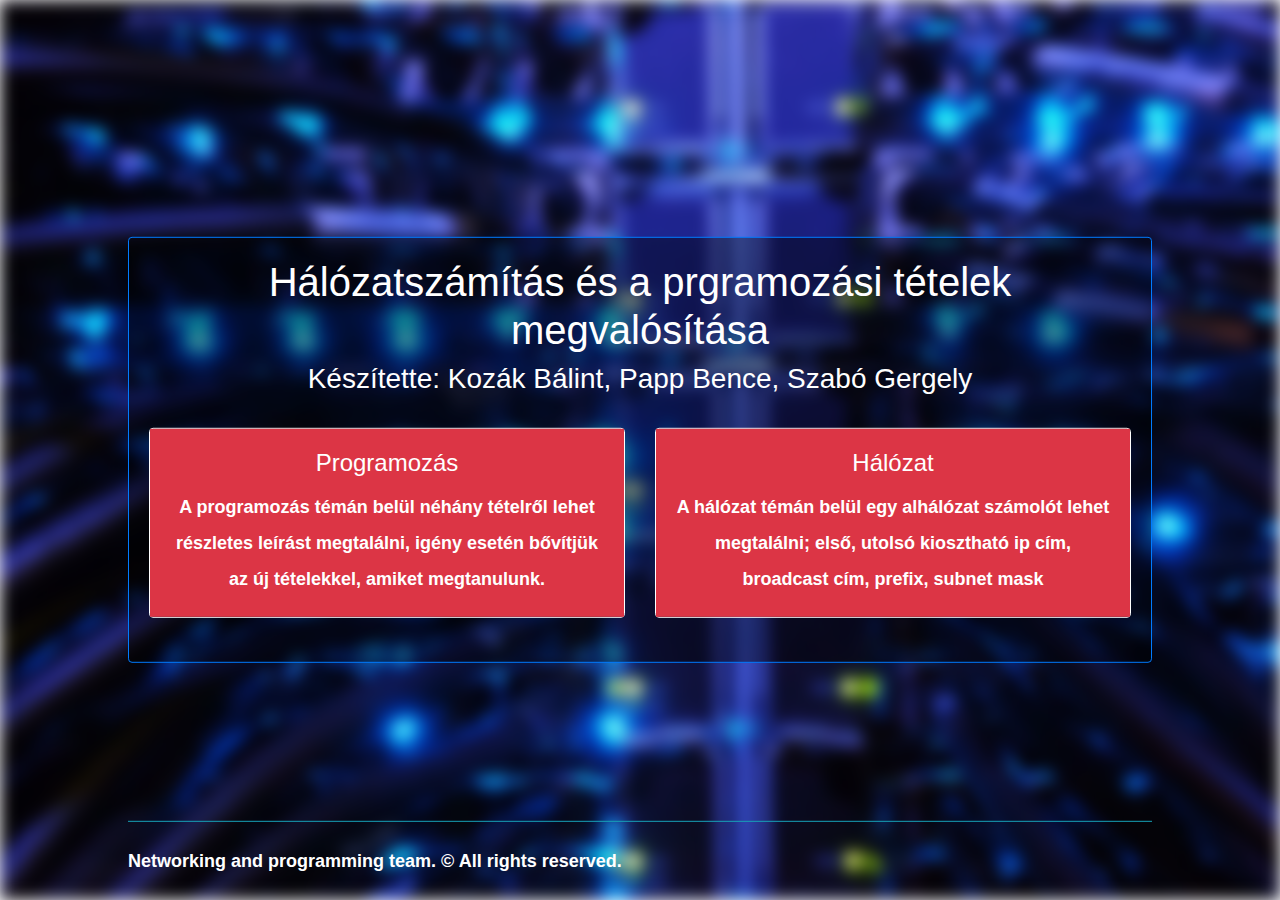
<file: index.html>
<!DOCTYPE html>
<html lang="en">
<head>
    <meta charset="UTF-8">
    <meta name="viewport" content="width=device-width, initial-scale=1.0">
    <link rel="stylesheet" href="https://maxcdn.bootstrapcdn.com/bootstrap/4.5.2/css/bootstrap.min.css">
    <link rel="stylesheet" href="css/styles.css">
    <title>Home</title>
</head>
<body>
<div class="mainImage"></div>
    <div class="border border-primary rounded bg-text">
        <h1 class="text-center">Hálózatszámítás és a prgramozási tételek megvalósítása</h1>
        <h3 class="text-center">Készítette: Kozák Bálint, Papp Bence, Szabó Gergely</h3>
    <br>

    <div class="row row-cols-1 row-cols-md-2">
      <div class="col mb-4">
        <a href="prog.html"><div class="card">
            <div class="card-body bg-danger">
              <h4 class="card-title">Programozás</h4>
              <p class="card-text">A programozás témán belül néhány tételről lehet részletes leírást megtalálni, igény esetén bővítjük az új tételekkel, amiket megtanulunk.</p>
            </div>
          </div></a>
        </div>
        <div class="col mb-4">
          <a href="halozat.html"><div class="card">
            <div class="card-body bg-danger">
              <h4 class="card-title">Hálózat</h4>
              <p class="card-text">A hálózat témán belül egy alhálózat számolót lehet megtalálni; első, utolsó kiosztható ip cím, broadcast cím, prefix, subnet mask</p>
          </div>
        </div></a>
    </div>
    </div>
    <div></div>
</div>
<footer class="border-top border-info footerClass">Networking and programming team. &copy All rights reserved.</footer>
</body>

</html>
</file>
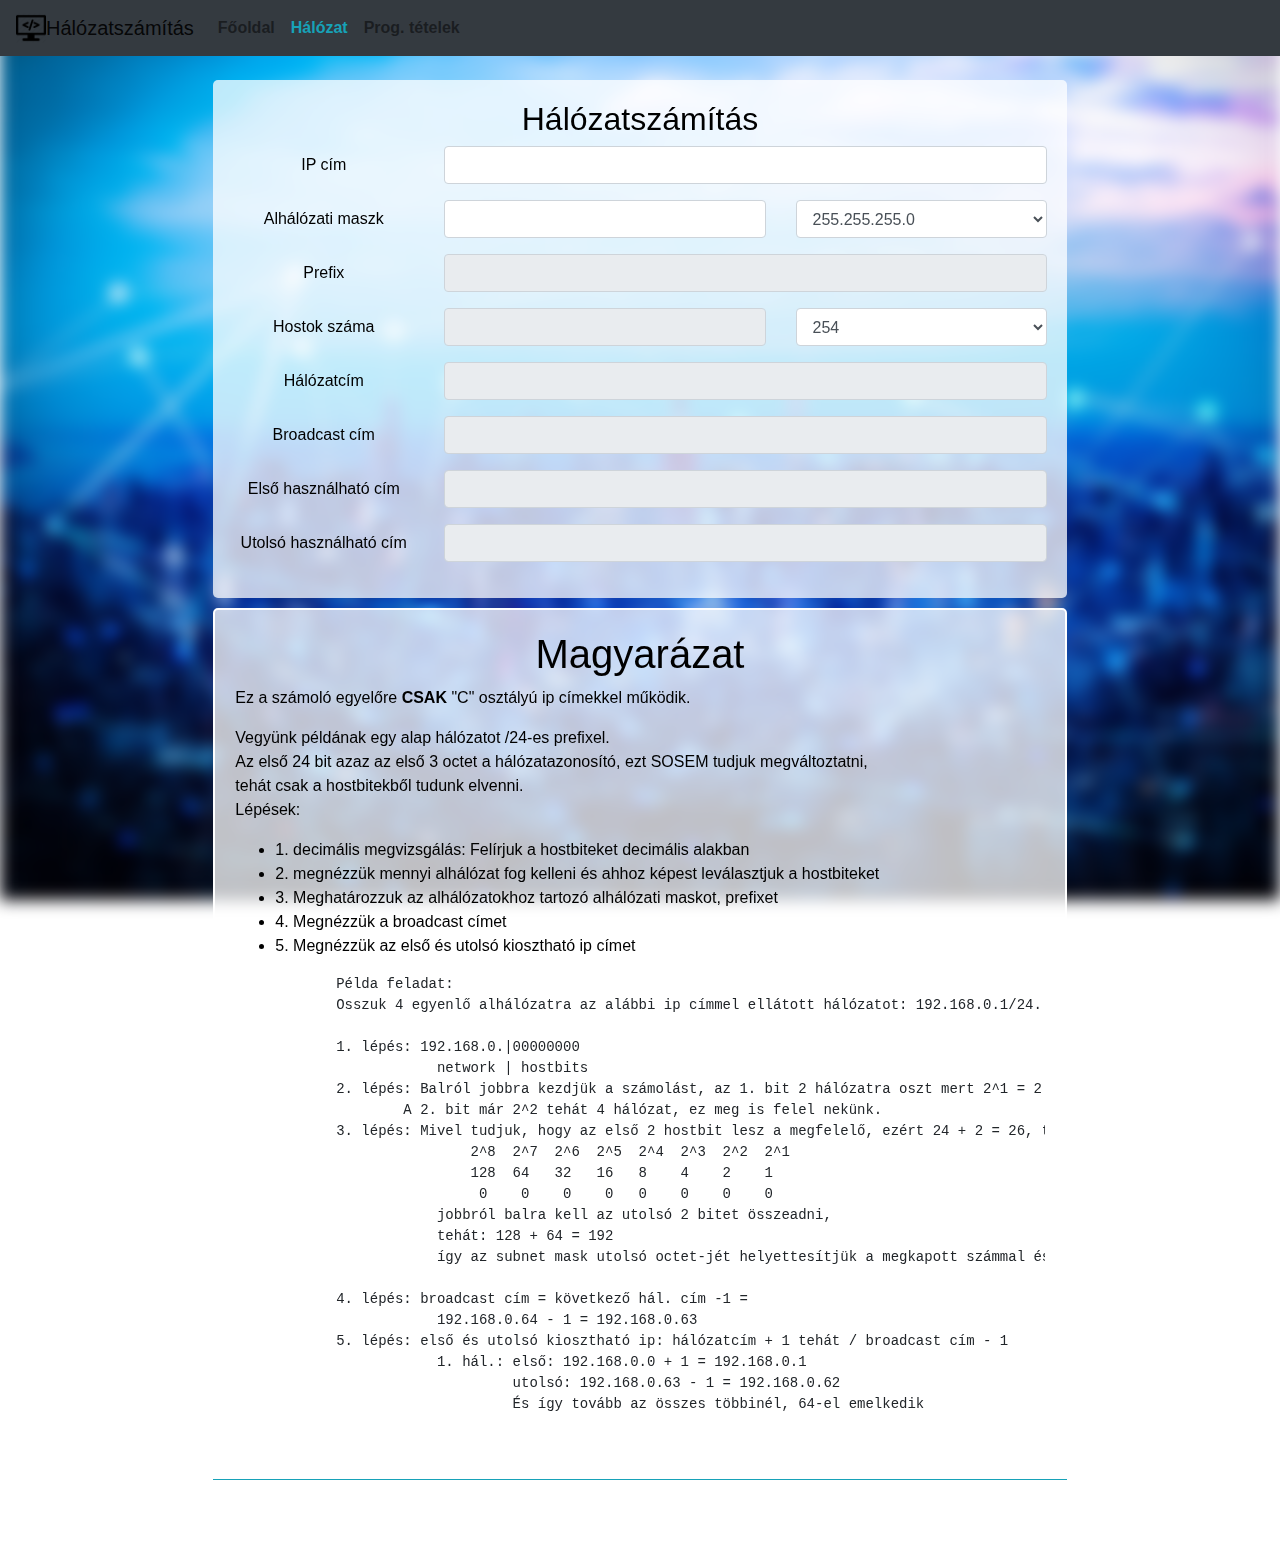
<file: halozat.html>
<!DOCTYPE html>
<html lang="en">
<head>
    <meta charset="UTF-8">
    <meta name="viewport" content="width=device-width, initial-scale=1.0">
    <link rel="stylesheet" href="https://maxcdn.bootstrapcdn.com/bootstrap/4.5.2/css/bootstrap.min.css">
    <link rel="stylesheet" href="css/styles.css">
    <title>Hálózatszámítás</title>
</head>
<nav class="navbar navbar-expand-lg navbar-light bg-dark fixed-top">
    <img src="css/icon.png" width="30" height="30" loading="lazy">
    <span class="navbar-brand mb-0 h1">Hálózatszámítás</span>
    <div class="collapse navbar-collapse">
      <ul class="navbar-nav mr-auto">
        <li class="nav-item">
          <a class="nav-link" href="index.html">Főoldal<span class="sr-only">(current)</span></a>
        </li>
        </li>
        <li class="nav-item active">
          <a class="nav-link text-info" href="halozat.html">Hálózat<span class="sr-only">(current)</span></a>
        </li>
        <li class="nav-item">
          <a class="nav-link" href="prog.html">Prog. tételek <span class="sr-only">(current)</span></a>
        </li>
      </ul>
  </nav> 
<body>
    <div class="halozat-image"></div>
        <div class="br"></div>
    <div class="col-sm-8 center-div">
        <h2 class="form">Hálózatszámítás</h2>
        <form class="form-horizontal">
            <div class="form-group row">
                <label class="col-form-label col-sm-3" for="network">IP cím</label>
                <div class="col-sm-9">
                    <input class="form-control" type="text" id="network" onchange="calculateIP(this.value)">
                </div>
            </div>
            <div class="form-group row">
                <label class="col-form-label col-sm-3" for="mask">Alhálózati maszk</label>
                <div class="col-sm-5">
                    <input class="form-control" type="text" id="mask" calculateSubnet(this.value)">
                </div>
                <div class="col-sm-4">
                    <select class="form-control" id="maskSelect" onchange="calculateSubnet(this.options[this.selectedIndex].value)">
                        <option value="255.255.255.0">255.255.255.0</option>
                        <option value="255.255.255.128">255.255.255.128</option>
                        <option value="255.255.255.192">255.255.255.192</option>
                        <option value="255.255.255.224">255.255.255.224</option>
                        <option value="255.255.255.240">255.255.255.240</option>
                        <option value="255.255.255.248">255.255.255.248</option>
                        <option value="255.255.255.252">255.255.255.252</option>    
                    </select>
                </div>
            </div>
            <div class="form-group row">
                <label class="col-form-label col-sm-3" for="prefix">Prefix</label>
                <div class="col-sm-9">
                    <input class="form-control" type="text" id="prefix" readonly>
                </div>
            </div>
            <div class="form-group row">
                <label class="col-form-label col-sm-3" for="hosts">Hostok száma</label>
                <div class="col-sm-5">
                    <input class="form-control" type="text" id="hosts" readonly>
                </div>
                <div class="col-sm-4">
                    <select class="form-control" id="hostsSelect" onchange="calculateHosts(this.options[this.selectedIndex].value)">
                        <option value="24">254</option>
                        <option value="25">126</option>
                        <option value="26">62</option>
                        <option value="27">30</option>
                        <option value="28">14</option>
                        <option value="29">6</option>
                        <option value="30">2</option>
                    </select>
                </div>
            </div>
            <div class="form-group row">
                <label class="col-form-label col-sm-3" for="first">Hálózatcím</label>
                <div class="col-sm-9">
                    <input class="form-control" type="text" id="first" readonly>
                </div>
            </div>
            <div class="form-group row">
                <label class="col-form-label col-sm-3" for="broadcast">Broadcast cím</label>
                <div class="col-sm-9">
                    <input class="form-control" type="text" id="broadcast" readonly>
                </div>
            </div>
            <div class="form-group row">
                <label class="col-form-label col-sm-3" for="firstU">Első használható cím</label>
                <div class="col-sm-9">
                    <input class="form-control" type="text" id="firstU" readonly>
                </div>
            </div>
            <div class="form-group row">
                <label class="col-form-label col-sm-3" for="lastU">Utolsó használható cím</label>
                <div class="col-sm-9">
                    <input class="form-control" type="text" id="lastU" readonly>
                </div>
            </div>
        </form>
    </div>
    <div class="col-sm-8 borderDescription coloring">
        <h1 class="coloring text-center">Magyarázat</h1>
        <p>Ez a számoló egyelőre <b>CSAK</b> "C" osztályú ip címekkel működik.</p>
        <p>Vegyünk példának egy alap hálózatot /24-es prefixel.<br>
            Az első 24 bit azaz az első 3 octet a hálózatazonosító, ezt SOSEM tudjuk megváltoztatni,<br>
            tehát csak a hostbitekből tudunk elvenni.<br>
            Lépések: 
            <ul>
                <li>1. decimális megvizsgálás: Felírjuk a hostbiteket decimális alakban</li>
                <li>2. megnézzük mennyi alhálózat fog kelleni és ahhoz képest leválasztjuk a hostbiteket</li>
                <li>3. Meghatározzuk az alhálózatokhoz tartozó alhálózati maskot, prefixet</li>
                <li>4. Megnézzük a broadcast címet</li>
                <li>5. Megnézzük az első és utolsó kiosztható ip címet</li>
            </ul>
        </p>
        <pre>
            Példa feladat:
            Osszuk 4 egyenlő alhálózatra az alábbi ip címmel ellátott hálózatot: 192.168.0.1/24.

            1. lépés: 192.168.0.|00000000
                        network | hostbits
            2. lépés: Balról jobbra kezdjük a számolást, az 1. bit 2 hálózatra oszt mert 2^1 = 2.
                    A 2. bit már 2^2 tehát 4 hálózat, ez meg is felel nekünk.
            3. lépés: Mivel tudjuk, hogy az első 2 hostbit lesz a megfelelő, ezért 24 + 2 = 26, tehát /26-os lesz a hálózatunk
                            2^8  2^7  2^6  2^5  2^4  2^3  2^2  2^1
                            128  64   32   16   8    4    2    1
                             0    0    0    0   0    0    0    0
                        jobbról balra kell az utolsó 2 bitet összeadni,
                        tehát: 128 + 64 = 192
                        így az subnet mask utolsó octet-jét helyettesítjük a megkapott számmal és ezt kapjuk: 255.255.255.192
            
            4. lépés: broadcast cím = következő hál. cím -1 = 
                        192.168.0.64 - 1 = 192.168.0.63
            5. lépés: első és utolsó kiosztható ip: hálózatcím + 1 tehát / broadcast cím - 1
                        1. hál.: első: 192.168.0.0 + 1 = 192.168.0.1
                                 utolsó: 192.168.0.63 - 1 = 192.168.0.62
                                 És így tovább az összes többinél, 64-el emelkedik    </pre>
    </div>
    <script src="js/halozat.js"></script>
    <footer class="col-sm-8 border-top border-info halozat-footer">
        Networking and programming team. &copy All rights reserved.
      </footer>
</body>
</html>
</file>
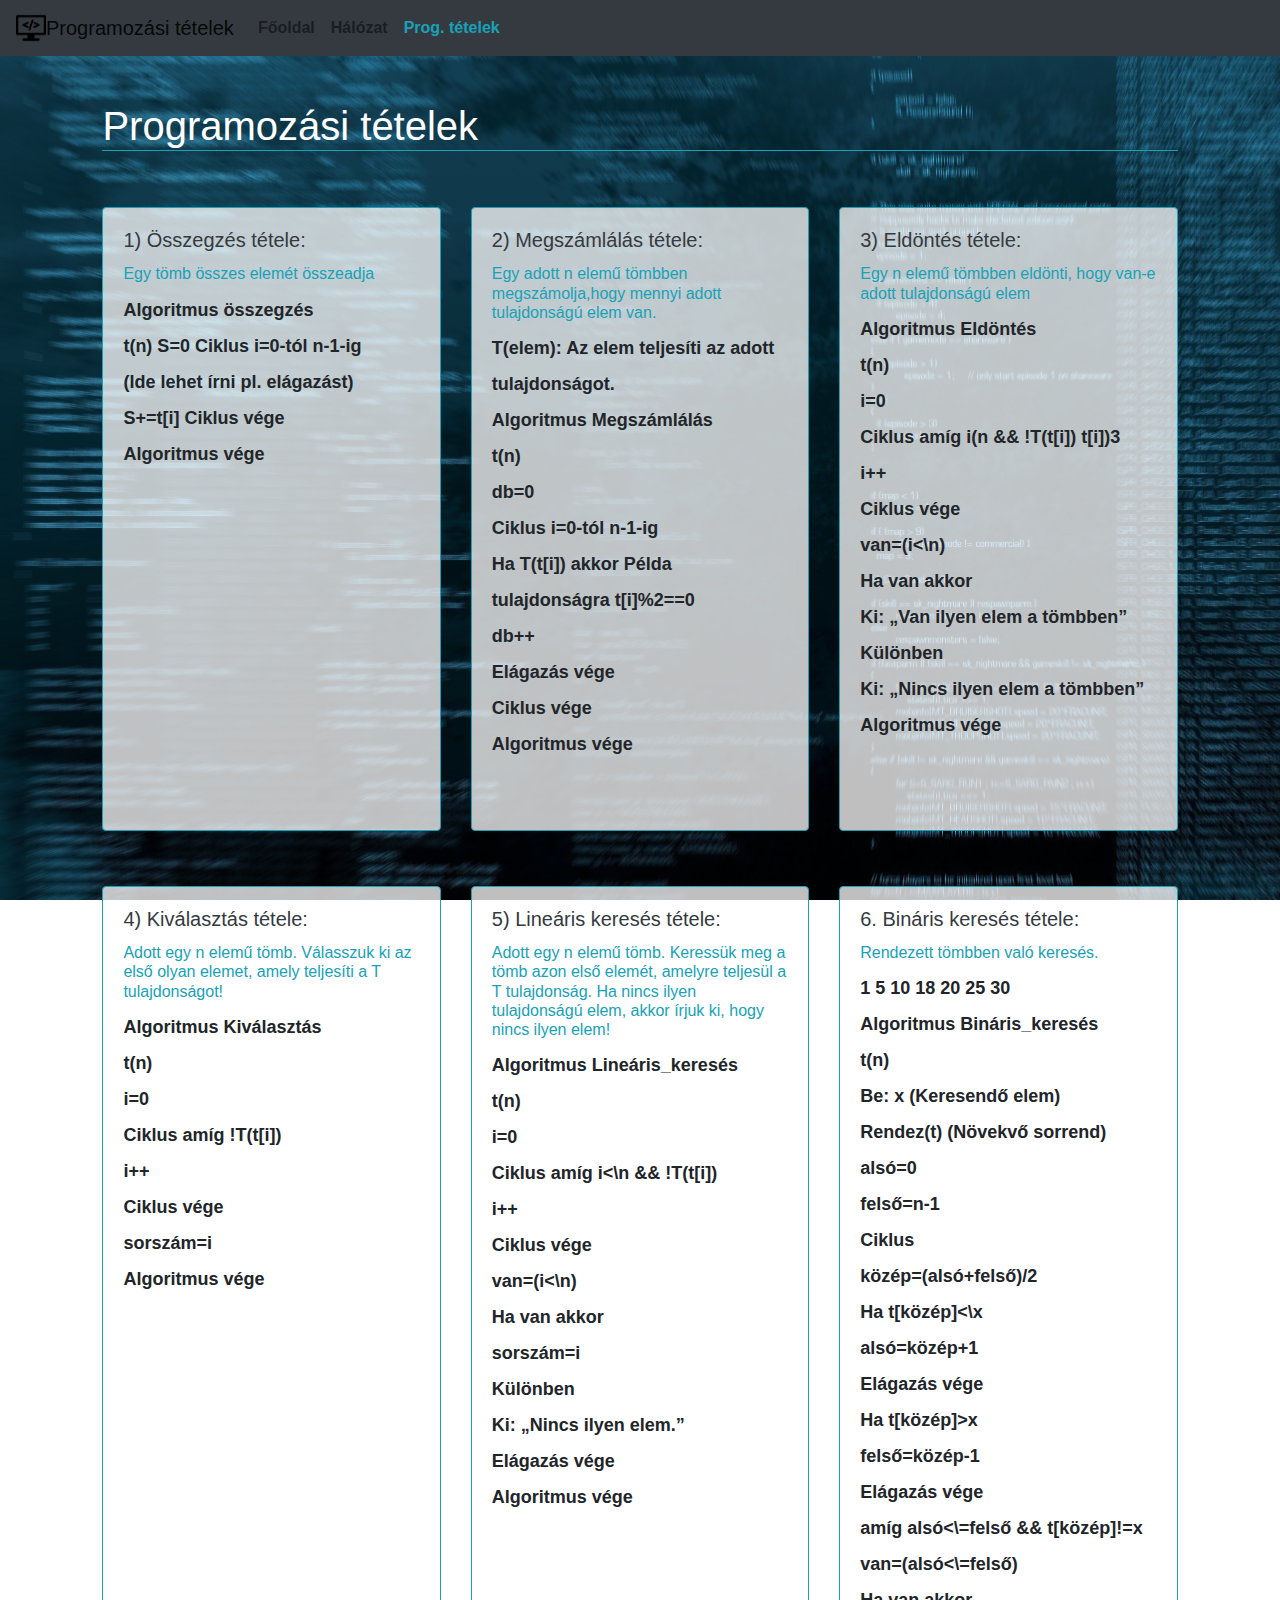
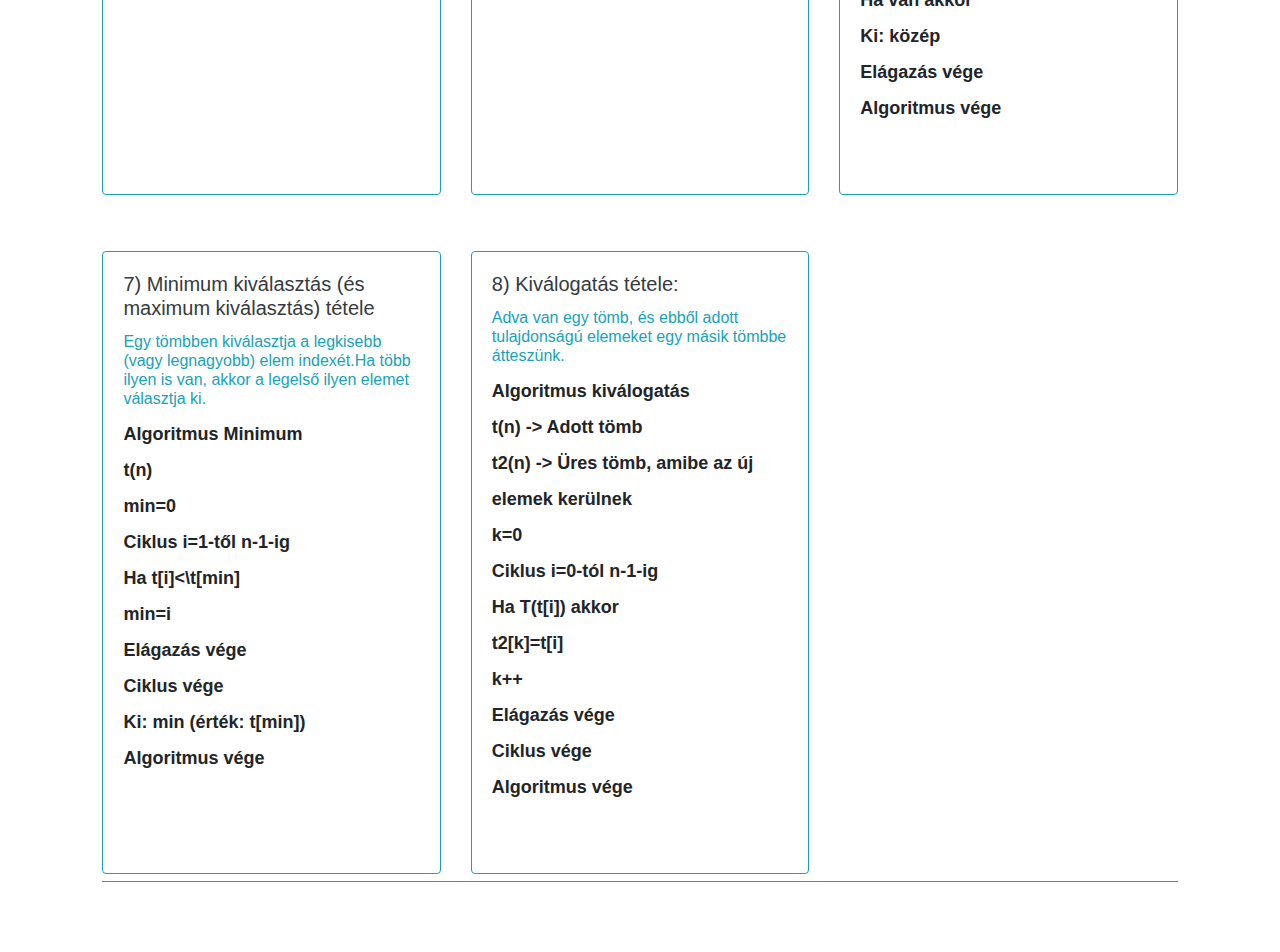
<file: prog.html>
<!DOCTYPE html>
<html lang="en">
<head>
    <meta charset="UTF-8">
    <meta name="viewport" content="width=device-width, initial-scale=1.0">
    <link rel="stylesheet" href="https://maxcdn.bootstrapcdn.com/bootstrap/4.5.2/css/bootstrap.min.css">
    <link rel="stylesheet" href="css/styles.css">
    <title>Programozási tételek</title>
</head>   
<nav class="navbar navbar-expand-lg navbar-light bg-dark fixed-top">
  <img src="css/icon.png" width="30" height="30" loading="lazy">
  <span class="navbar-brand mb-0 h1">Programozási tételek</span>
  <div class="collapse navbar-collapse">
    <ul class="navbar-nav mr-auto">
      <li class="nav-item">
        <a class="nav-link" href="index.html">Főoldal <span class="sr-only">(current)</span></a>
      </li>
      </li>
      <li class="nav-item">
        <a class="nav-link" href="halozat.html">Hálózat <span class="sr-only">(current)</span></a>
      </li>
      <li class="nav-item active">
        <a class="nav-link text-info" href="prog.html">Prog. tételek <span class="sr-only">(current)</span></a>
      </li>
    </ul>
</nav>  
<body class="prog-body">
  <h1 class="prog-h1 border-bottom border-info">Programozási tételek</h1>
    <div class="row">
        <div class="col-sm-12 col-md-6 col-xl-4 card-wrapper">
          <div class="card mt-5 cardHalozat border border-info">
            <div class="card-body">
              <h5 class="card-title text-dark">1) Összegzés tétele:</h5>
              <h6 class="text-info">Egy tömb összes elemét összeadja</h6>
              <p class="card-text text-body">
                Algoritmus összegzés</br>

                t(n) S=0 Ciklus i=0-tól n-1-ig</br>
    
                (Ide lehet írni pl. elágazást)</br>
    
                S+=t[i] Ciklus vége</br>
    
                Algoritmus vége
              </p>
              
            </div>
          </div>
        </div>
        <div class="col-sm-12 col-md-6 col-xl-4 card-wrapper">
        <div class="card mt-5 cardHalozat border border-info">
            <div class="card-body">
              <h5 class="card-title text-dark">2) Megszámlálás tétele:</h5>
              <h6 class="text-info">Egy adott n elemű tömbben megszámolja,hogy mennyi adott tulajdonságú elem van.</h6>
              <p class="card-text text-body">

            T(elem): Az elem teljesíti az adott tulajdonságot.</br>
            
            Algoritmus Megszámlálás</br>
            
            t(n)</br>
            
            db=0</br>
            
            Ciklus i=0-tól n-1-ig</br>
            
            Ha T(t[i]) akkor Példa tulajdonságra t[i]%2==0</br>
            
            db++</br>
            
            Elágazás vége</br>
            
            Ciklus vége</br>
            
            Algoritmus vége</br>
              </p>
              
            </div>
          </div>
        </div>
        <div class="col-sm-12 col-md-6 col-xl-4 card-wrapper">
            <div class="card mt-5 cardHalozat border border-info">
              <div class="card-body">
                <h5 class="card-title text-dark">3) Eldöntés tétele:</h5>
                <h6 class="text-info">Egy n elemű tömbben eldönti, hogy van-e adott tulajdonságú elem</h6>
                <p class="card-text text-body">
                    

                    Algoritmus Eldöntés</br>
    
                    t(n)</br>
    
                    i=0</br>
    
                    Ciklus amíg i(n && !T(t[i]) t[i])3</br>
    
                    i++</br>
    
                    Ciklus vége</br>
    
                    van=(i<\n)</br>
                    Ha van akkor</br>
    
                    Ki: „Van ilyen elem a tömbben”</br>
    
                    Különben</br>
    
                    Ki: „Nincs ilyen elem a tömbben”</br>
    
                    Algoritmus vége</br>
                </p>
                
              </div>
            </div>
          </div>
          <div class="col-sm-12 col-md-6 col-xl-4 card-wrapper">
          <div class="card mt-5 cardHalozat border border-info">
              <div class="card-body">
                <h5 class="card-title text-dark">4) Kiválasztás tétele:</h5>
                <h6 class="text-info">Adott egy n elemű tömb. Válasszuk ki az első olyan elemet, amely teljesíti a T tulajdonságot!</h6>
                <p class="card-text text-body">
                    

            Algoritmus Kiválasztás</br>

            t(n)</br>

            i=0</br>

            Ciklus amíg !T(t[i])</br>

            i++</br>

            Ciklus vége</br>

            sorszám=i</br>

            Algoritmus vége</br>
                </p>
                
              </div>
            </div>
          </div>
          <div class="col-sm-12 col-md-6 col-xl-4 card-wrapper">
            <div class="card  mt-5 cardHalozat border border-info">
              <div class="card-body">
                <h5 class="card-title text-dark">5) Lineáris keresés tétele:</h5>
                <h6 class="text-info">Adott egy n elemű tömb. Keressük meg a tömb azon első elemét, amelyre teljesül a T tulajdonság. Ha nincs ilyen tulajdonságú elem, akkor írjuk ki, hogy nincs ilyen elem!</h6>
                <p class="card-text text-body">
                    

            Algoritmus Lineáris_keresés</br>

            t(n)</br>

            i=0</br>

            Ciklus amíg i<\n && !T(t[i])</br>

            i++</br>

            Ciklus vége</br>

            van=(i<\n)</br>

            Ha van akkor</br>

            sorszám=i</br>

            Különben</br>

            Ki: „Nincs ilyen elem.”</br>

            Elágazás vége</br>

            Algoritmus vége</br>
                </p>
                
              </div>
            </div>
          </div>
          <div class="col-sm-12 col-md-6 col-xl-4 card-wrapper">
          <div class="card mt-5 cardHalozat border border-info">
              <div class="card-body">
                <h5 class="card-title text-dark">6. Bináris keresés tétele:</h5>
                <h6 class="text-info">Rendezett tömbben való keresés.</h6>
                <p class="card-text text-body">
                    

                    1 5 10 18 20 25 30</br>
        
                    Algoritmus Bináris_keresés</br>
        
                    t(n)</br>
        
                    Be: x (Keresendő elem)</br>
        
                    Rendez(t) (Növekvő sorrend)</br>
        
                    alsó=0</br>
        
                    felső=n-1</br>
        
                    Ciklus</br>
        
                    közép=(alsó+felső)/2</br>
        
                    Ha t[közép]<\x</br>
        
                    alsó=közép+1</br>
        
                    Elágazás vége</br>
        
                    Ha t[közép]>x</br>
        
                    felső=közép-1</br>
        
                    Elágazás vége</br>
        
                    amíg alsó<\=felső && t[közép]!=x</br>
        
                    van=(alsó<\=felső)</br>
        
                    Ha van akkor</br>
        
                    Ki: közép</br>
        
                    Elágazás vége</br>
        
                    Algoritmus vége</br>
                </p>
                
              </div>
            </div>
          </div>
          <div class="col-sm-12 col-md-6 col-xl-4 card-wrapper">
            <div class="card  mt-5 cardHalozat border border-info">
              <div class="card-body">
                <h5 class="card-title text-dark">7) Minimum kiválasztás (és maximum kiválasztás) tétele</h5>
                <h6 class="text-info"> Egy tömbben kiválasztja a legkisebb (vagy legnagyobb) elem indexét.Ha több ilyen is van, akkor a legelső ilyen elemet választja ki.</h6>
                <p class="card-text text-body">
                   
        
                    Algoritmus Minimum</br>
        
                    t(n)</br>
        
                    min=0</br>
        
                    Ciklus i=1-től n-1-ig</br>
        
                    Ha t[i]<\t[min]</br>
        
                    min=i</br>
        
                    Elágazás vége</br>
        
                    Ciklus vége</br>
        
                    Ki: min (érték: t[min])</br>
        
                    Algoritmus vége</br>
                </p>
                
              </div>
            </div>
          </div>
          <div class="col-sm-12 col-md-6 col-xl-4 card-wrapper">
          <div class="card  mt-5 cardHalozat border border-info">
              <div class="card-body">
                <h5 class="card-title text-dark">8) Kiválogatás tétele:</h5>
                <h6 class="text-info">Adva van egy tömb, és ebből adott tulajdonságú elemeket egy másik tömbbe átteszünk.</h6>
                <p class="card-text text-body">
                    

            Algoritmus kiválogatás</br>

            t(n) -> Adott tömb</br>

            t2(n) -> Üres tömb, amibe az új elemek kerülnek</br>

            k=0</br>

            Ciklus i=0-tól n-1-ig</br>

            Ha T(t[i]) akkor</br>

            t2[k]=t[i]</br>

            k++</br>

            Elágazás vége</br>

            Ciklus vége</br>

            Algoritmus vége</br>
                </p>
                
              </div>
            </div>
          </div>
    </div>

    <footer class="border-top border-info prog-footer">
      Networking and programming team. &copy All rights reserved.
    </footer>
</body>

</html>
</file>
<file: css/styles.css>
body, html
{
    color: white;
    height: 100%;
}

h1, h3
{
    color: white;
}

.customBorderCss
{
   width: 800px;
   margin: 30px auto;
   background-color: rgba(235, 102, 49, 0.5);
}

.card
{
    background-color: rgba(0,0,0, 0);
    border-color: white;
}

.cardHalozat
{
    background-color: rgba(255,255,255,0.75);
    height: 100%;
}

.card-wrapper
{
    margin-bottom: 5%;
}

.card-text
{
    line-height: 200%;
    font-size: large;
}


.prog-body
{
    background-image: url("prog.jpg");
    background-size: auto;
    background-attachment: fixed;
    margin: 8%;
    font-family: 'Oswald', sans-serif;
    font-weight: bold;
} 

.bg-text
{
    background-color: rgb(0,0,0);
    background-color: rgba(0,0,0, 0.4);
    color: white;
    font-weight: bold;
    border: 3px solid #f1f1f1;
    position: absolute;
    top: 50%;
    left: 50%;
    transform: translate(-50%, -50%);
    z-index: 2;
    width: 80%;
    padding: 20px;
    text-align: center;
}

.mainImage
{
    background-image: url("background.jpg");

    background-position: center;
    background-repeat: no-repeat;
    background-size: cover;

    height: 100%;

    filter: blur(8px); 
}

.halozat-image::before
{
    content: "";
    position: fixed;
    left: 0;
    right: 0;
    z-index: -1;
    display: block;
    background-image: url('halozat_bg.jpg');
    background-size:cover;
    width: 100%;
    height: 100%;

    filter: blur(8px);
}

.center-div
{
    margin: auto;
    padding: 20px;
    text-align: center;
    width: 70%;
    background-color: rgba(255,255,255,0.75);
    border-radius: 5px;
}

.br
{
    height: 5em;
}

form
{
    color: black;
}

.form
{
    color: black;
    text-align: center;
}

a
{
    text-decoration: none;
    color: white;
}

a :hover
{
    color: blue;
    text-decoration: none;
}

.colorBlack
{
    color: black
}

.colorBlack :hover
{
    color: black;
}

.footerClass
{
    position: absolute;
    bottom: 0;
    margin: auto;
    z-index: 1;
    width: 80%;
    padding-top: 2%;
    padding-bottom: 2%;
    font-size: large;
    font-weight: bold;
    position: static;
    transform: translate(0%, -100%);
}

.prog-footer
{
    font-size: large;
    padding-top: 2%;
    padding-bottom: 2%;
    bottom: 0;
}

.borderDescription
{
    text-align: left;
    margin: auto;
    margin-top: 10px;
    margin-bottom: 2%;
    padding: 20px;
    width: 70%;
    background-color: rgba(255,255,255,0.75);
    border-radius: 5px;
    border: 2px solid white;
}

.halozat-footer
{
    bottom: 0;
    margin: auto;
    z-index: 1;
    width: 70%;
    padding-top: 2%;
    padding-bottom: 2%;
    font-size: large;
    font-weight: bold;
    position: static;
}

.coloring
{
    color: black;
}

nav
{
    font-weight: bold;
}
</file>
